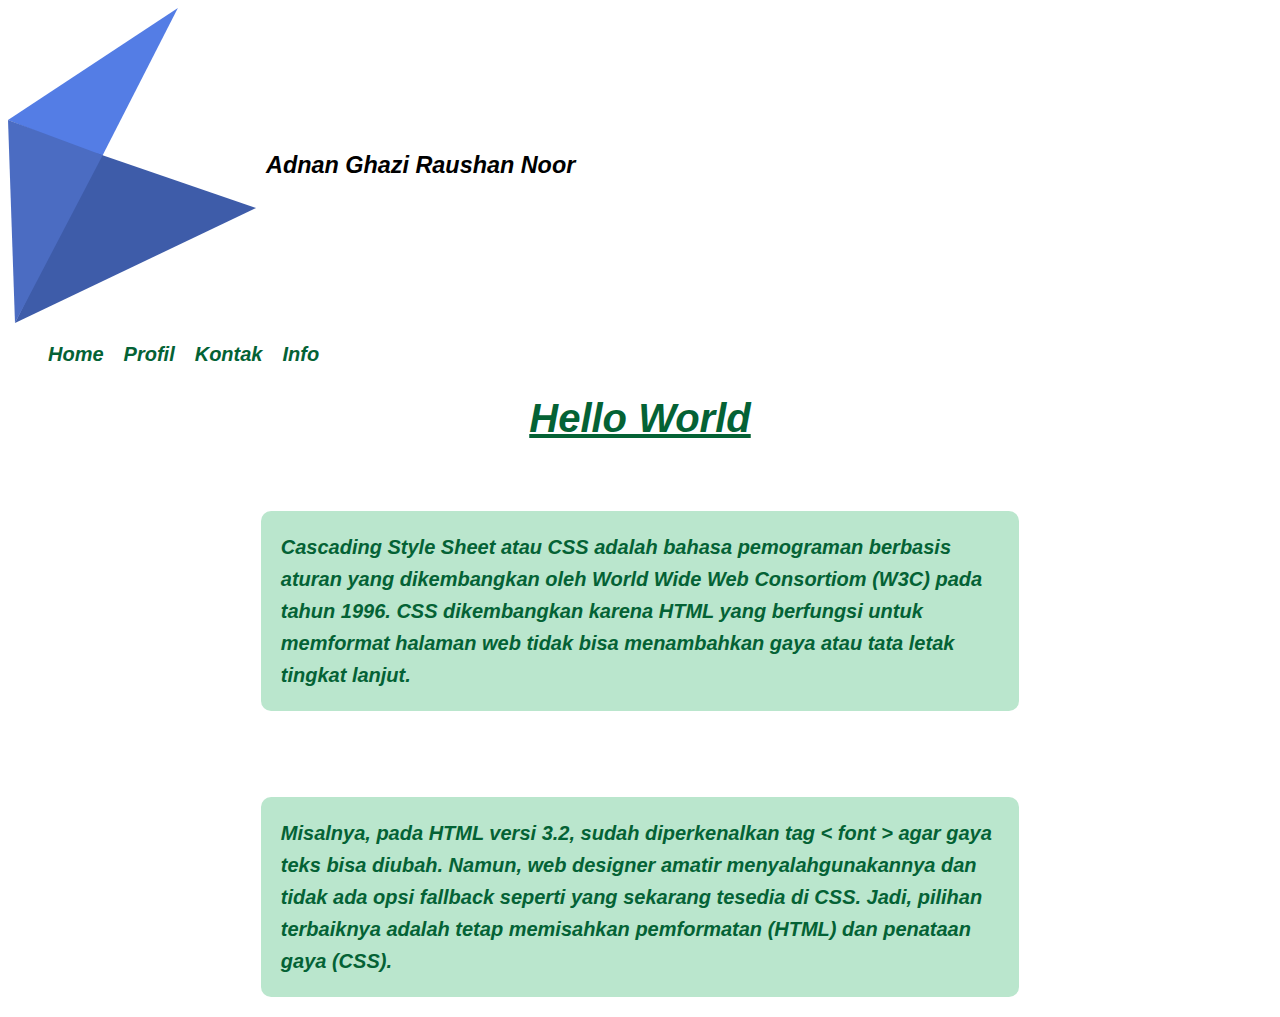
<file: index.html>
<!DOCTYPE html>
<html lang="en">
<head>
    <meta charset="UTF-8">
    <meta name="viewport" content="width=device-width, initial-scale=1.0">
    <title>Latihan CSS</title>
    <link rel="stylesheet" href="style.css">
</head>
<body class="bg-img">
    <div class="navbar">
        <div style="display: flex; align-items: center; gap: 10px;">
            <img src="images/AG-Blue.svg" alt="logo">
            <h3>Adnan Ghazi Raushan Noor</h3>
        </div>
        <ul style="display: flex; gap: 20px; list-style: none;">
            <li><a href="index.html">Home</a></li>
            <li><a href="profil.html">Profil</a></li>
            <li><a href="kontak.html">Kontak</a></li>
            <li><a href="#">Info</a></li>
        </ul>
    </div>
    <div style="width: 60%; margin: auto; margin-top: 30px;">
        <h1>Hello World</h1><br>
        <p class="p-index">
            Cascading Style Sheet atau CSS adalah bahasa pemograman berbasis aturan yang dikembangkan oleh World Wide Web Consortiom (W3C) pada tahun 1996. CSS dikembangkan karena HTML yang berfungsi untuk memformat halaman web tidak bisa menambahkan gaya atau tata letak tingkat lanjut.
        </p>

        <br><br>

        <p class="p-index">
            Misalnya, pada HTML versi 3.2, sudah diperkenalkan tag < font > agar gaya teks bisa diubah. Namun, web designer amatir menyalahgunakannya dan tidak ada opsi fallback seperti yang sekarang tesedia di CSS. Jadi, pilihan terbaiknya adalah tetap memisahkan pemformatan (HTML) dan penataan gaya (CSS).
        </p>
    </div>
</body>
</html>
</file>
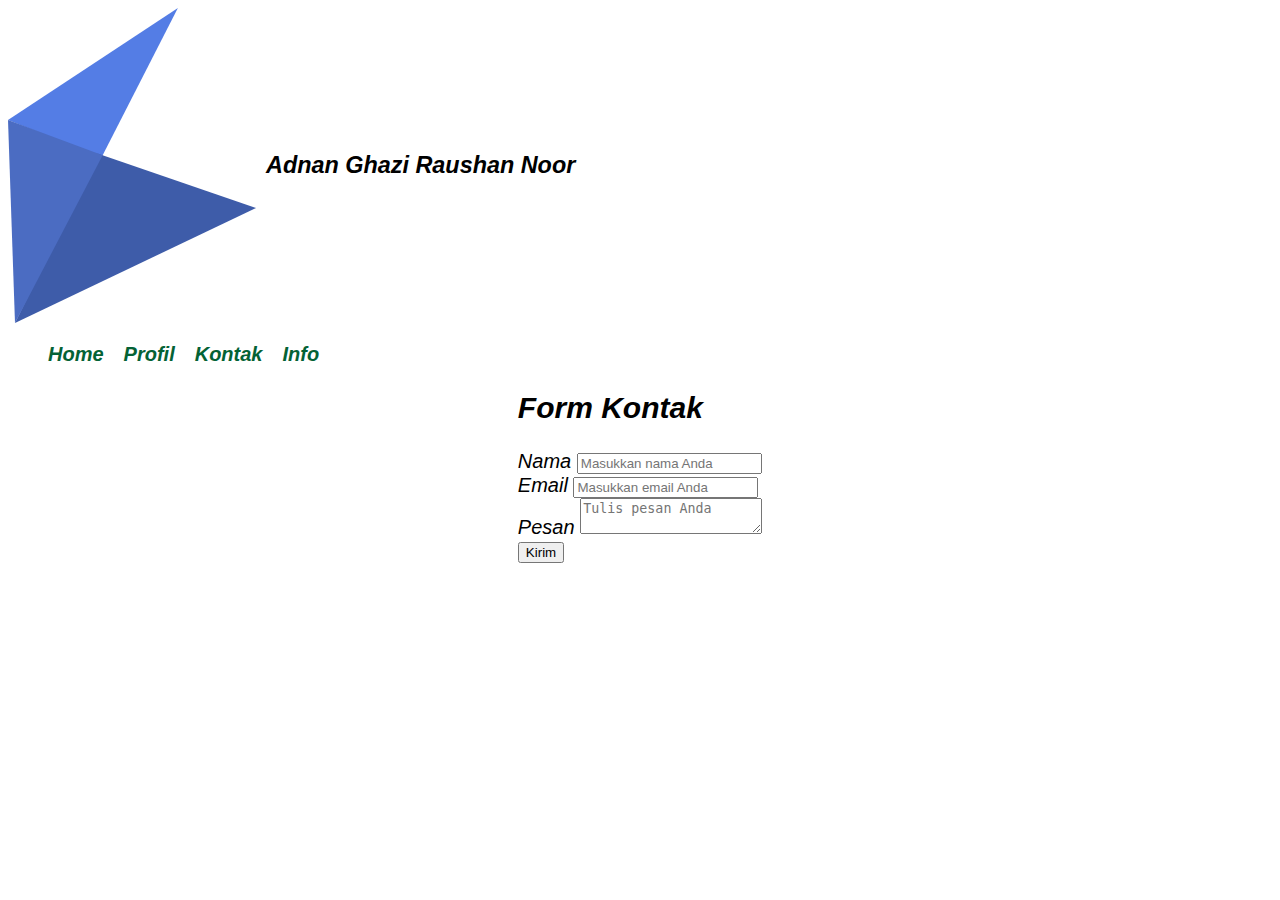
<file: kontak.html>
<!DOCTYPE html>
<html lang="en">
<head>
    <meta charset="UTF-8">
    <meta name="viewport" content="width=device-width, initial-scale=1.0">
    <title>Kontak</title>
    <link rel="stylesheet" href="style.css">
</head>
<body class="bg-img">
    <div class="navbar">
        <div style="display: flex; align-items: center; gap: 10px;">
            <img src="images/AG-Blue.svg" alt="logo">
            <h3>Adnan Ghazi Raushan Noor</h3>
        </div>
        <ul style="display: flex; gap: 20px; list-style: none;">
            <li><a href="index.html">Home</a></li>
            <li><a href="profil.html">Profil</a></li>
            <li><a href="kontak.html">Kontak</a></li>
            <li><a href="#">Info</a></li>
        </ul>
    </div>

    <div style="justify-items: center; ">
        <form class="contact-form">
            <h2>Form Kontak</h2>
    
            <div class="form-group">
                <label for="nama">Nama</label>
                <input type="text" id="nama" name="nama" placeholder="Masukkan nama Anda">
            </div>
    
            <div class="form-group">
                <label for="email">Email</label>
                <input type="email" id="email" name="email" placeholder="Masukkan email Anda">
            </div>
    
            <div class="form-group">
                <label for="pesan">Pesan</label>
                <textarea id="pesan" name="pesan" placeholder="Tulis pesan Anda"></textarea>
            </div>
    
            <button type="submit" class="btn">Kirim</button>
        </form>
    </div>
</body>
</html>
</file>
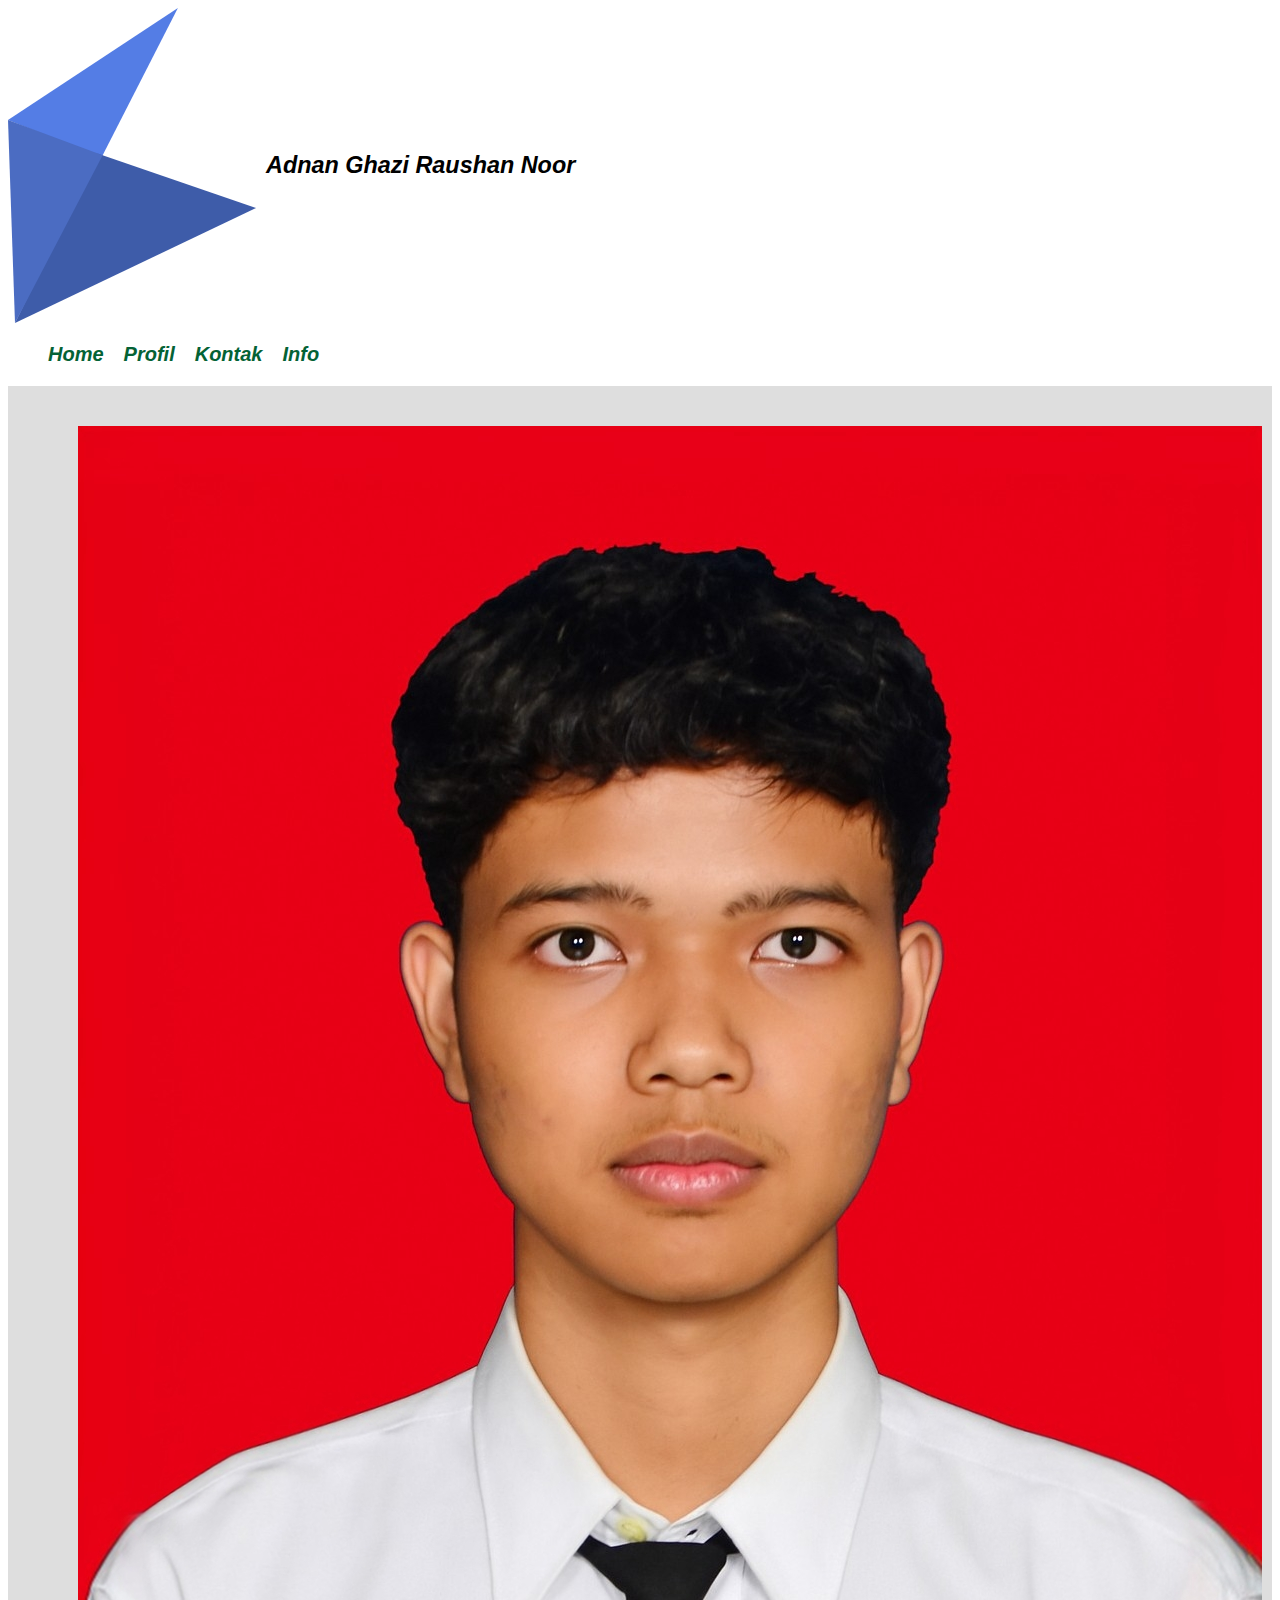
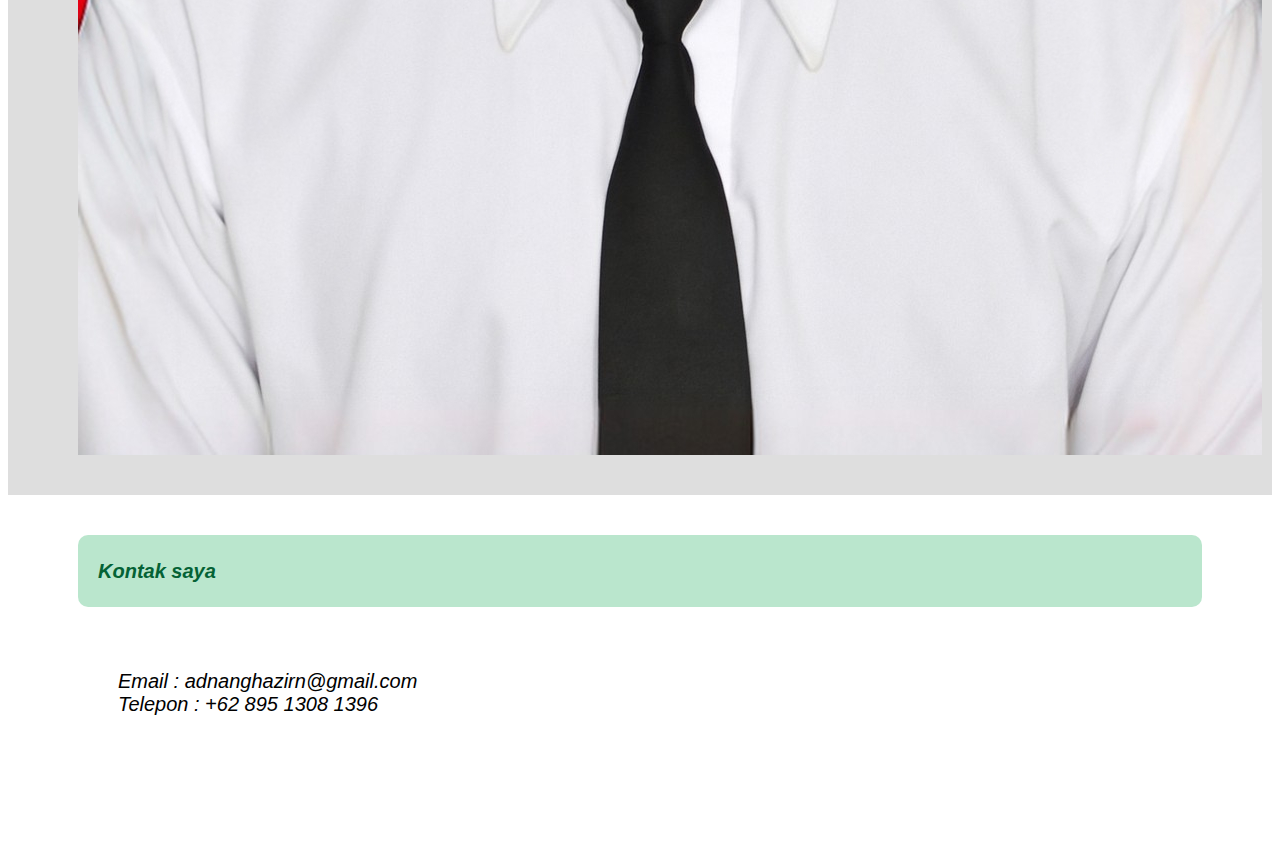
<file: profil.html>
<!DOCTYPE html>
<html lang="en">
<head>
    <meta charset="UTF-8">
    <meta name="viewport" content="width=device-width, initial-scale=1.0">
    <title>Profil</title>
    <link rel="stylesheet" href="style.css">
</head>
<body >
    <div class="navbar">
        <div style="display: flex; align-items: center; gap: 10px;">
            <img src="images/AG-Blue.svg" alt="logo">
            <h3>Adnan Ghazi Raushan Noor</h3>
        </div>
        <ul style="display: flex; gap: 20px; list-style: none;">
            <li><a href="index.html">Home</a></li>
            <li><a href="profil.html">Profil</a></li>
            <li><a href="kontak.html">Kontak</a></li>
            <li><a href="#">Info</a></li>
        </ul>
    </div>

    <div style="display: flex; background-color: #87878747; padding: 40px 70px; gap: 30px; align-items: center    ;">
        <img src="images/Adnan.jpg" alt="">
        <div style="padding: 10px;">
            <p >Halo, saya Adnan Ghazi Raushan Noor</p>
            <p style="width: 70%;">Saya adalah seorang Web Developer yang memiliki minat dalam bidang pengembangan web dan software development.</p>
        </div>
    </div>

    <div style="padding: 20px 70px 100px;">
        <p>Kontak saya</p><br>
        <ul>
            <li>Email : adnanghazirn@gmail.com</li>
            <li>Telepon : +62 895 1308 1396</li>
        </ul>
    </div>    

    <!-- <footer>
        <p>&copy; 2025 Adnan Ghazi Raushan Noor. Semua Hak Dilindungi</p>
  </footer> -->
</body>
</html>
<!-- <a href="index.html">Kembali</a>

<div class="container-profil">
    <h2><u>Biodata</u></h2>
    <ul >
        <li>Nama : Adnan Ghazi</li>
        <li>NIK : 1234567890</li>
        <li> Alamat : <i>Jl. Sekepanjang No. 1</i> Bandung</li>
        <li>Hobby : Bermain/Mendengarkan Musik</li>
    </ul>
</div> -->
</file>
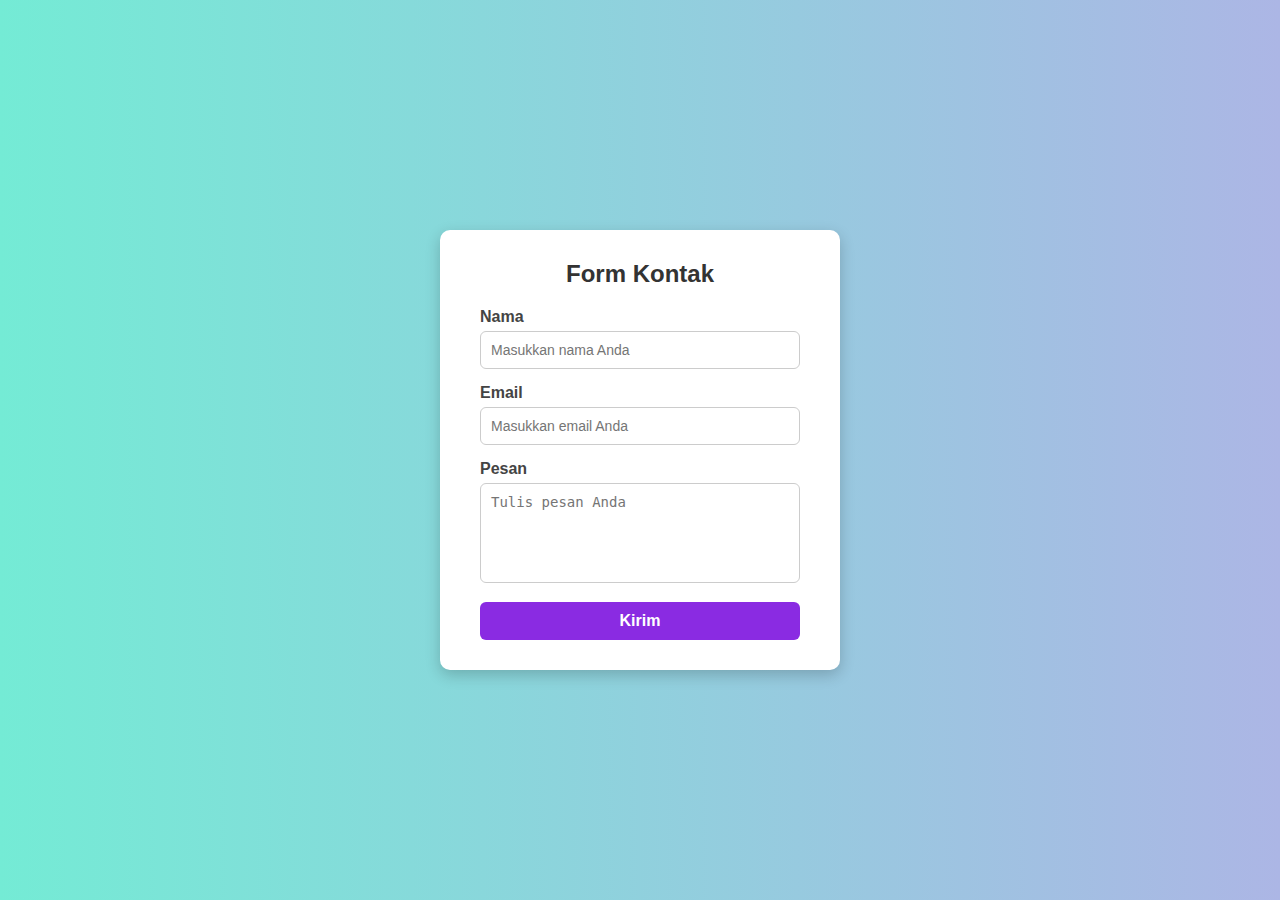
<file: test.html>
<!DOCTYPE html>
<html lang="id">
<head>
  <meta charset="UTF-8">
  <title>Form Kontak</title>
  <style>
    * {
      margin: 0;
      padding: 0;
      box-sizing: border-box;
    }

    body {
      font-family: Arial, sans-serif;
      background: linear-gradient(to right, #74ebd5, #ACB6E5);
      min-height: 100vh;
      display: flex;
      justify-content: center;
      align-items: center;
      padding: 20px;
    }

    .contact-form {
      background: #fff;
      padding: 30px 40px;
      border-radius: 10px;
      box-shadow: 0 5px 15px rgba(0,0,0,0.2);
      width: 100%;
      max-width: 400px;
    }

    .contact-form h2 {
      text-align: center;
      margin-bottom: 20px;
      color: #333;
    }

    .form-group {
      margin-bottom: 15px;
    }

    .form-group label {
      display: block;
      margin-bottom: 5px;
      font-weight: bold;
      color: #444;
    }

    .form-group input,
    .form-group textarea {
      width: 100%;
      padding: 10px;
      border: 1px solid #ccc;
      border-radius: 6px;
      font-size: 14px;
    }

    .form-group textarea {
      resize: none;
      height: 100px;
    }

    .btn {
      display: block;
      width: 100%;
      padding: 10px;
      background: blueviolet;
      color: white;
      border: none;
      border-radius: 6px;
      font-size: 16px;
      font-weight: bold;
      cursor: pointer;
      transition: background 0.3s;
    }

    .btn:hover {
      background: indigo;
    }
  </style>
</head>
<body>

  <form class="contact-form">
    <h2>Form Kontak</h2>

    <div class="form-group">
      <label for="nama">Nama</label>
      <input type="text" id="nama" name="nama" placeholder="Masukkan nama Anda">
    </div>

    <div class="form-group">
      <label for="email">Email</label>
      <input type="email" id="email" name="email" placeholder="Masukkan email Anda">
    </div>

    <div class="form-group">
      <label for="pesan">Pesan</label>
      <textarea id="pesan" name="pesan" placeholder="Tulis pesan Anda"></textarea>
    </div>

    <button type="submit" class="btn">Kirim</button>
  </form>

</body>
</html>
</file>
<file: style.css>
/* * {
    margin: 0;
    padding: 0;
    box-sizing: border-box;
} */

body{
    font-family:'Franklin Gothic Medium', 'Arial Narrow', Arial, sans-serif;
    font-size: 20px;
    /* font-variant: small-caps; */
    font-style: italic;
} 

.nav{
    display: flex;
    gap: 25px;
    padding: 20px 50px;
}

h1{
    color: rgb(4, 98, 53);
    text-align: center;
    /* text-transform: lowercase; */
    /* text-decoration: overline; */
    text-decoration: underline;
}

p{
    /* letter-spacing: normal; */
    word-spacing: normal;
    line-height: 1.6em;
    color: rgb(4, 98, 53);
    font-weight: bold;
    background-color: rgba(19, 169, 84, 0.296); padding: 20px; border-radius: 10px;
    /* text-indent: 15px; */
    /* text-align: center; */
    /* text-decoration:line-through; */
}

a{
    text-decoration: none;
    font-weight: 700;
    color: rgb(4, 98, 53);
}

a:hover{
    color: rgb(17, 215, 119);
    
}
ul, ol{list-style: none;}


/* BAGIAN FILE INDEX */
.bg-index{
    background-image: url(images.jpg);
    background-repeat: no-repeat;
    background-size: 100%;
}

/* BAGIAN FILE PROFIL */
/* .bg-profil{
    background-color: rgb(177, 229, 249);
    background: linear-gradient(to right, #74ebd5, #ACB6E5);
}

.container-profil{
    background-color: white; width: 30%; padding: 20px 20px 20px 0; border-radius: 20px; margin:auto; justify-items: center; margin-top: 10%;
} */
</file>
